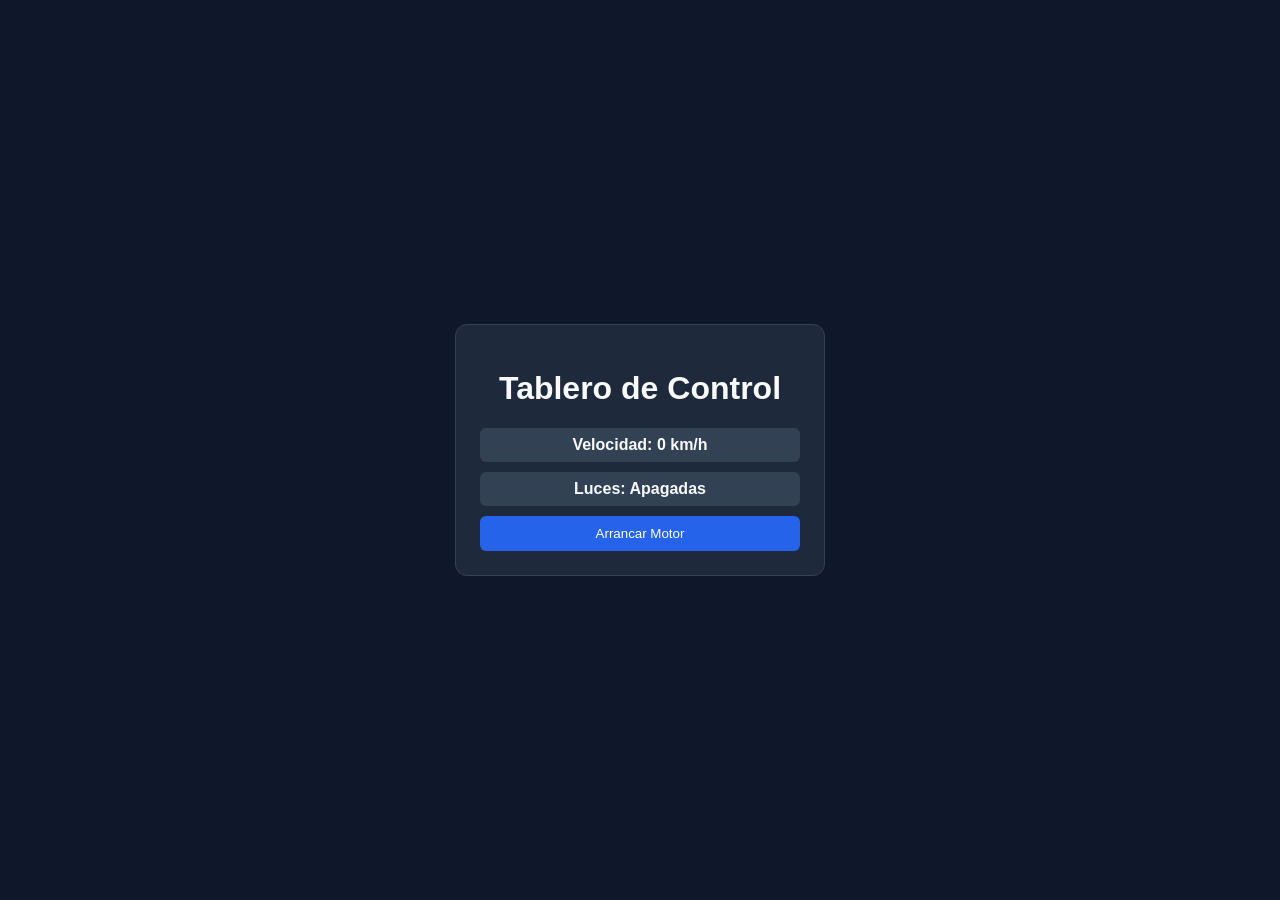
<file: proyecto1-tablero/index.html>
<!DOCTYPE html>
<html lang="es">
<head>
 <meta charset="UTF-8">
 <title>Tablero de Auto</title>
 <link rel="stylesheet" href="style.css">
</head>
<body>
 <div class="card">
  <h1 id="titulo">Tablero de Control</h1>
  <div id="velocimetro" class="caja-info">Velocidad: 0 km/h</div>
  <div id="luces" class="caja-info">Luces: Apagadas</div>
  <button id="btnMotor">Arrancar Motor</button>
 </div>
 <script src="app.js"></script>
</body>
</html>
</file>
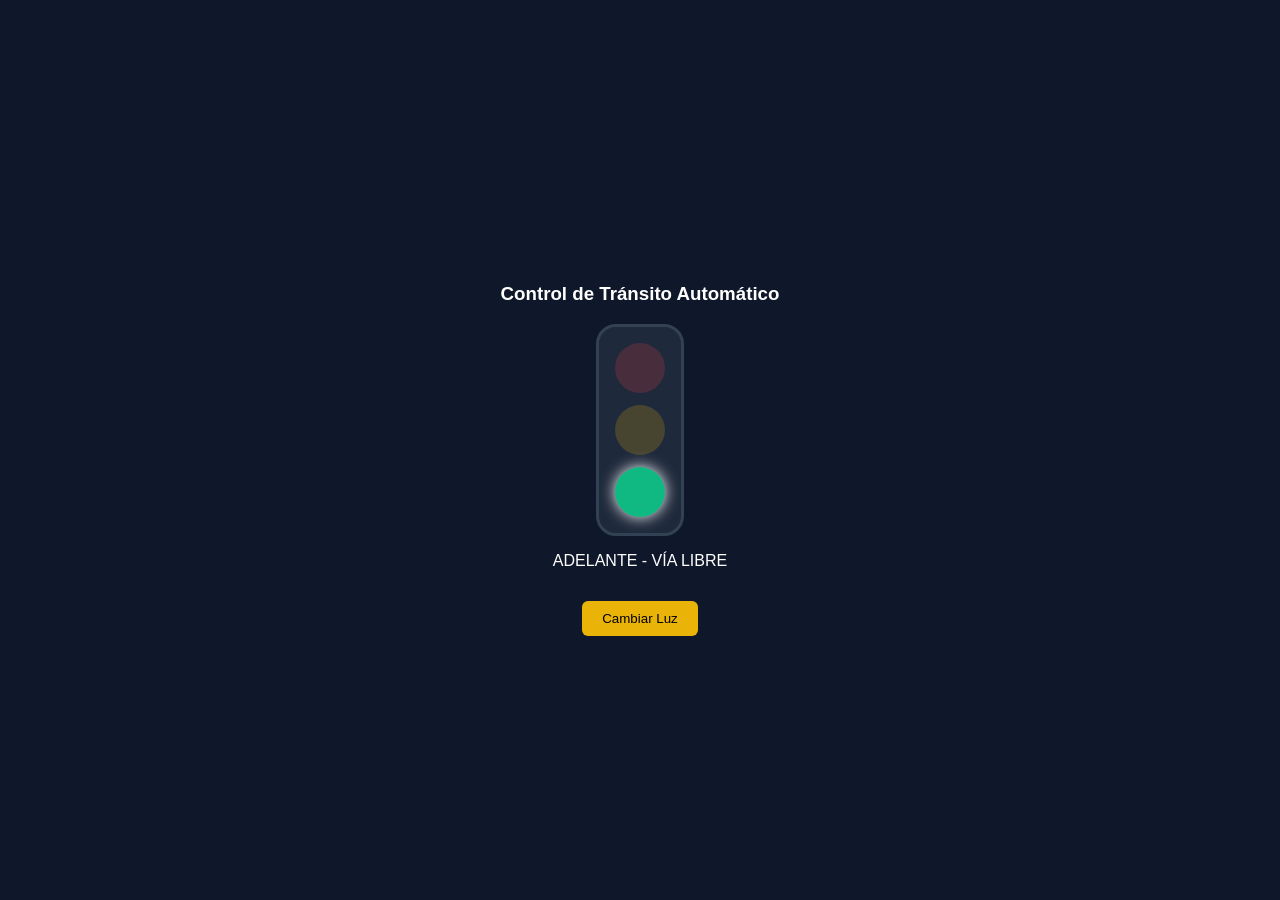
<file: proyecto2-semaforo/index.html>
<!DOCTYPE html>
<html lang="es">
<head>
 <meta charset="UTF-8">
 <title>Semáforo de Tránsito</title>
 <h3 id="subtitulo">Control de Tránsito Automático</h3>
 <link rel="stylesheet" href="style.css">
</head>
<body>
 <div class="semaforo">
  <div id="luz-roja" class="luz red activo"></div>
  <div id="luz-amarilla" class="luz yellow"></div>
  <div id="luz-verde" class="luz green"></div>
 </div>
 <p id="aviso">ALTO TOTAL</p>
 <button id="btnCambio">Cambiar Luz</button>
 <script src="app.js"></script>
</body>
</html>
</file>
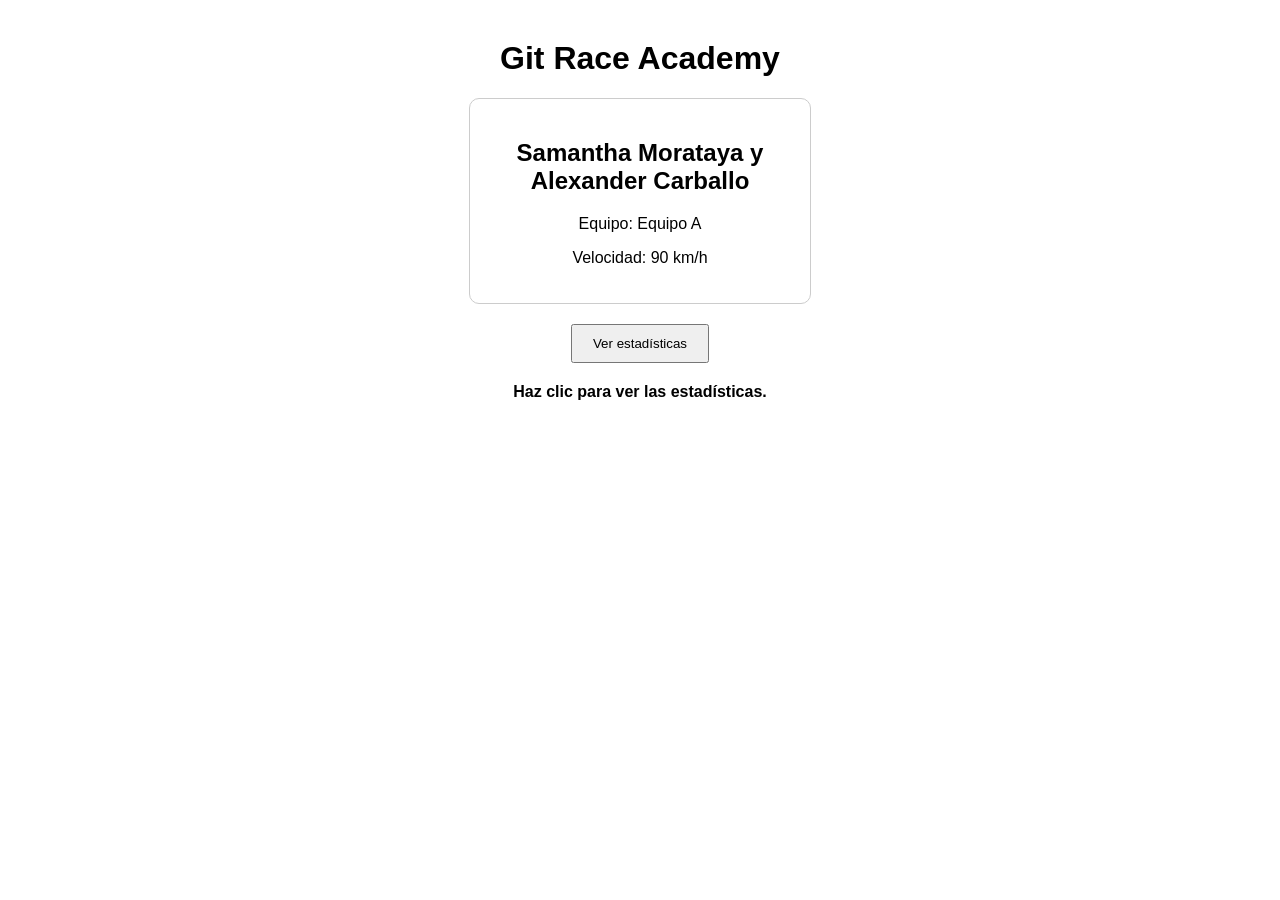
<file: proyecto3-perfil/index.html>
<!DOCTYPE html>
<html lang="es">
<head>
    <meta charset="UTF-8">
    <meta name="viewport" content="width=device-width, initial-scale=1.0">
    <title>Git Race - Proyecto 3</title>
    <link rel="stylesheet" href="style.css">
</head>

<body>

    <h1>Git Race Academy</h1>

    <section class="card-piloto">
        <h2 id="nombre">Samantha Morataya y Alexander Carballo</h2>
        <p>Equipo: Equipo A</p>
        <p>Velocidad: 90 km/h</p>
    </section>
    
    <button id="btnEstadisticas">Ver estadísticas</button>

    <p id="estadisticas">Haz clic para ver las estadísticas.</p>

    <script src="app.js"></script>

</body>
</html>
</file>
<file: proyecto1-tablero/style.css>
body {
 margin: 0;
 background-color: #0f172a;
 color: #f8fafc;
 font-family: sans-serif;
 display: flex;
 justify-content: center;
 align-items: center;
 height: 100vh;
}
.card {
 background-color: #1e293b;
 padding: 24px;
 border-radius: 12px;
 border: 1px solid #334155;
 width: 320px;
 text-align: center;
}
.caja-info {
 background: #334155;
 padding: 8px;
 margin: 10px 0;
 border-radius: 6px;
 font-weight: bold;
}
button {
 background-color: #2563eb;
 color: white;
 border: none;
 padding: 10px 18px;
 border-radius: 6px;
 cursor: pointer;
 width: 100%;
}
</file>
<file: proyecto2-semaforo/style.css>
body {
 margin: 0;
 background: #0f172a;
 color: white;
 display: flex;
 flex-direction: column;
 align-items: center;
 justify-content: center;
 height: 100vh;
 font-family: sans-serif;
}
.semaforo {
 background: #1e293b;
 padding: 16px;
 border-radius: 20px;
 border: 3px solid #334155;
 display: flex;
 flex-direction: column;
 gap: 12px;
}
.luz {
 width: 50px;
 height: 50px;
 border-radius: 50%;
 opacity: 0.2;
}
.red { background: #ef4444; }
.yellow { background: #eab308; }
.green { background: #10b981; }
.activo { opacity: 1; box-shadow: 0 0 15px currentColor; }
button {
 margin-top: 15px;
 padding: 10px 20px;
 background: #eab308;
 color: #000000;
 border: none;
 border-radius: 6px;
 cursor: pointer;
}
</file>
<file: proyecto3-perfil/style.css>
body {
    font-family: Arial, sans-serif;
    text-align: center;
    margin: 40px;
}

.card-piloto {
    width: 300px;
    margin: 20px auto;
    padding: 20px;
    border: 1px solid #ccc;
    border-radius: 10px;
    2px solid #eab308
}

button {
    padding: 10px 20px;
    cursor: pointer;
}

#estadisticas {
    margin-top: 20px;
    font-weight: bold;
}
</file>
